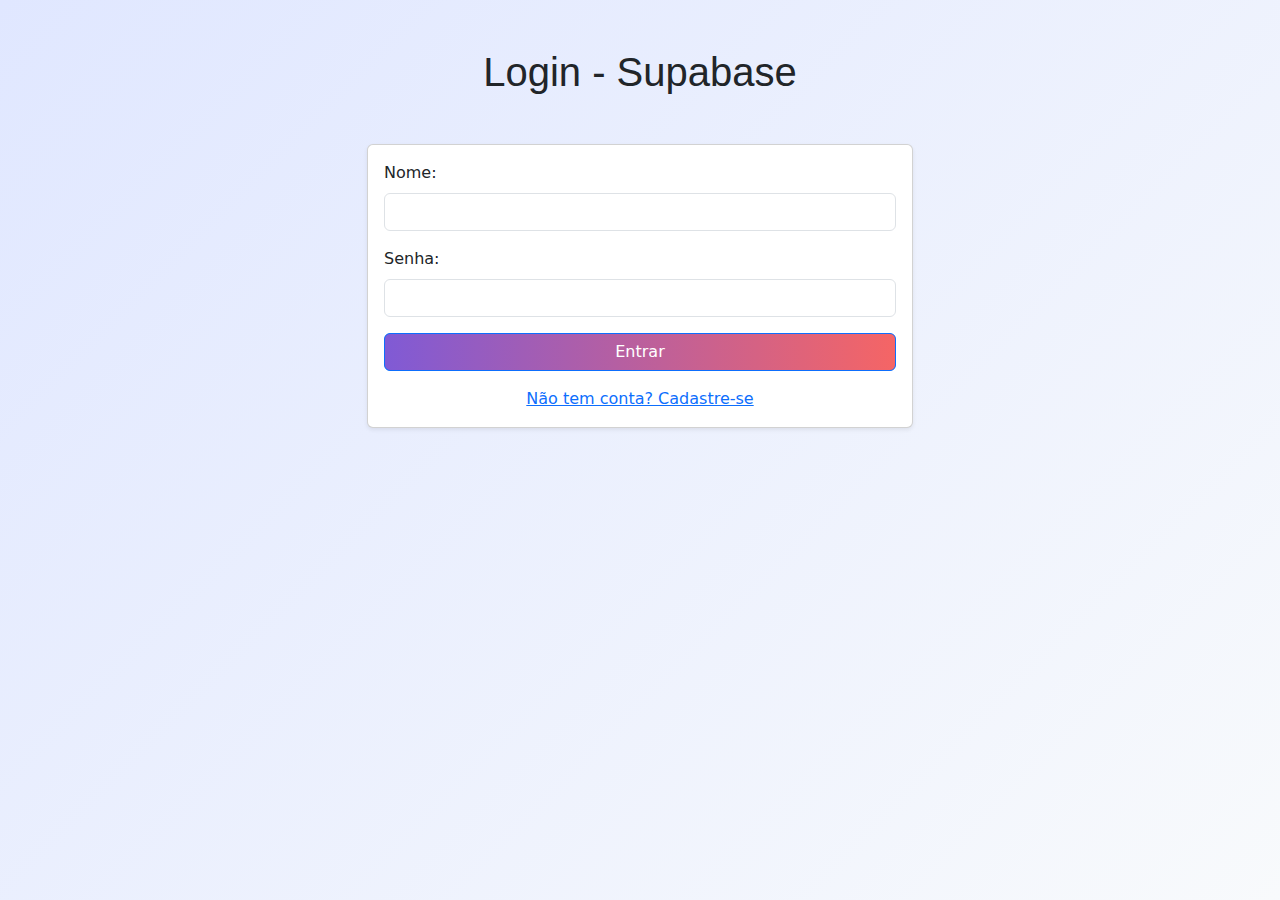
<file: index.html>
<!DOCTYPE html>
<html lang="pt-br">
<head>
  <meta charset="UTF-8">
  <title>Login & Cadastro Supabase</title>
  <link rel="stylesheet" href="css/style.css">
  <link href="https://cdn.jsdelivr.net/npm/bootstrap@5.3.2/dist/css/bootstrap.min.css" rel="stylesheet">
  <script type="module">
    import { createClient } from "https://esm.sh/@supabase/supabase-js";

    const supabaseUrl = "https://whwlrpsrntnykcvuuuor.supabase.co";
    const supabaseKey = "eyJhbGciOiJIUzI1NiIsInR5cCI6IkpXVCJ9.eyJpc3MiOiJzdXBhYmFzZSIsInJlZiI6Indod2xycHNybnRueWtjdnV1dW9yIiwicm9sZSI6InNlcnZpY2Vfcm9sZSIsImlhdCI6MTc1ODczMzE4NCwiZXhwIjoyMDc0MzA5MTg0fQ.U5EMOYWj2OR5y9Colc7RtsP2cF_heovdxLRjCnHYDpE";
    const supabase = createClient(supabaseUrl, supabaseKey);

    async function cadastrar(event) {
      event.preventDefault();
      const nome = document.getElementById("nomeCadastro").value;
      const senha = document.getElementById("senhaCadastro").value;

      const { data, error } = await supabase
        .from("login")
        .insert([{ nome, senha }]);

      if (error) alert("Erro ao cadastrar: " + error.message);
      else alert("Usuário cadastrado: " + data[0].nome);
    }

    async function login(event) {
      event.preventDefault();
      const nome = document.getElementById("nomeLogin").value;
      const senha = document.getElementById("senhaLogin").value;

      // Busca todos os usuários para verificar senha
      const { data: usuarios, error: erroBusca } = await supabase
        .from("login")
        .select("nome, senha");

      if (erroBusca) {
        alert("Erro ao verificar usuários: " + erroBusca.message);
        return;
      }

      // Verifica se existe usuário com esse nome e senha
      const usuarioCorreto = usuarios.find(u => u.nome === nome && u.senha === senha);
      if (usuarioCorreto) {
        alert("Bem-vindo, " + usuarioCorreto.nome + "!");
        return;
      }

      // Se não achou, verifica se a senha pertence a outro usuário
      const usuarioSenha = usuarios.find(u => u.senha === senha);
      if (usuarioSenha) {
        alert(`Esta senha já pertence a ${usuarioSenha.nome}`);
        return;
      }

      // Senão, usuário ou senha inválidos
      alert("Usuário ou senha inválidos!");
    }

    window.addEventListener("DOMContentLoaded", () => {
      document.getElementById("formCadastro").addEventListener("submit", cadastrar);
      document.getElementById("formLogin").addEventListener("submit", login);
    });
  </script>
</head>
<body>
  <div class="container py-5">
    <h1 class="text-center mb-5">Login - Supabase</h1>
    <div class="row justify-content-center">
      <div class="col-md-6">
        <div class="card mb-4 shadow-sm">
          <div class="card-body">
            <form id="formLogin">
              <div class="mb-3">
                <label for="nomeLogin" class="form-label">Nome:</label>
                <input type="text" class="form-control" id="nomeLogin" required>
              </div>
              <div class="mb-3">
                <label for="senhaLogin" class="form-label">Senha:</label>
                <input type="password" class="form-control" id="senhaLogin" required>
              </div>
              <button type="submit" class="btn btn-primary w-100">Entrar</button>
            </form>
            <div class="mt-3 text-center">
              <a href="cadastro.html">Não tem conta? Cadastre-se</a>
            </div>
          </div>
        </div>
      </div>
    </div>
  </div>
  <script src="https://cdn.jsdelivr.net/npm/bootstrap@5.3.2/dist/js/bootstrap.bundle.min.js"></script>
  <script src="js/script.js"></script>
</body>
</html>
</file>
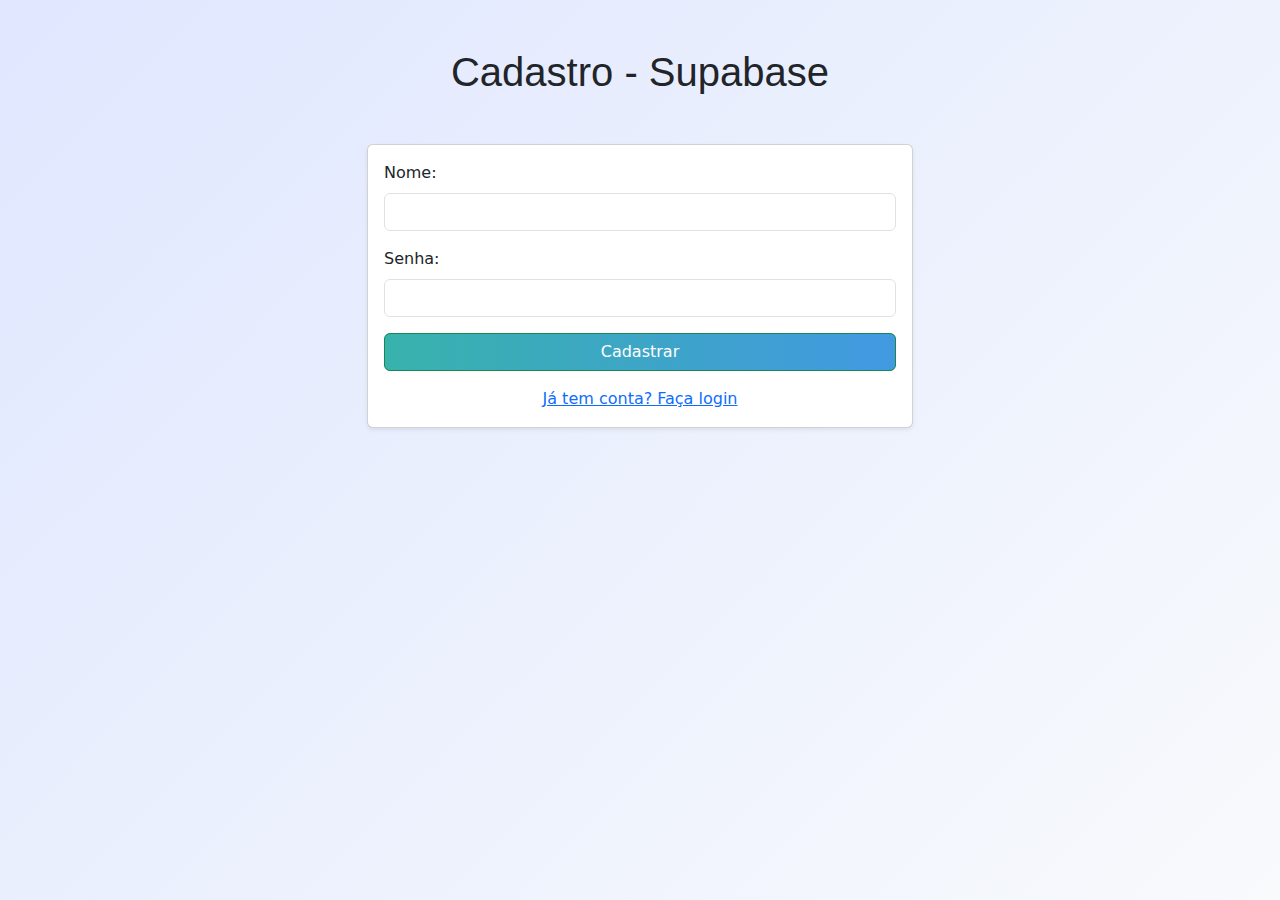
<file: cadastro.html>
<!DOCTYPE html>
<html lang="pt-br">
<head>
  <meta charset="UTF-8">
  <title>Cadastro Supabase</title>
  <link rel="stylesheet" href="css/style.css">
  <link href="https://cdn.jsdelivr.net/npm/bootstrap@5.3.2/dist/css/bootstrap.min.css" rel="stylesheet">
  <script type="module">
    import { createClient } from "https://esm.sh/@supabase/supabase-js";

    const supabaseUrl = "https://whwlrpsrntnykcvuuuor.supabase.co";
    const supabaseKey = "eyJhbGciOiJIUzI1NiIsInR5cCI6IkpXVCJ9.eyJpc3MiOiJzdXBhYmFzZSIsInJlZiI6Indod2xycHNybnRueWtjdnV1dW9yIiwicm9sZSI6InNlcnZpY2Vfcm9sZSIsImlhdCI6MTc1ODczMzE4NCwiZXhwIjoyMDc0MzA5MTg0fQ.U5EMOYWj2OR5y9Colc7RtsP2cF_heovdxLRjCnHYDpE";
    const supabase = createClient(supabaseUrl, supabaseKey);

    async function cadastrar(event) {
      event.preventDefault();
      const nome = document.getElementById("nomeCadastro").value;
      const senha = document.getElementById("senhaCadastro").value;

      const { data, error } = await supabase
        .from("login")
        .insert([{ nome, senha }]);

      if (error) alert("Erro ao cadastrar: " + error.message);
      else alert("Usuário cadastrado: " + data[0].nome);
    }

    async function login(event) {
      event.preventDefault();
      const nome = document.getElementById("nomeLogin").value;
      const senha = document.getElementById("senhaLogin").value;

      const { data, error } = await supabase
        .from("login")
        .select("*")        
        .eq("nome", nome) 
        .eq("senha", senha)  
        .single();

      if (error) alert("Erro: " + error.message);
      else if (data) alert("Bem-vindo, " + data.nome + "!");
      else alert("Usuário ou senha inválidos!");
    }

    window.addEventListener("DOMContentLoaded", () => {
      document.getElementById("formCadastro").addEventListener("submit", cadastrar);
      document.getElementById("formLogin").addEventListener("submit", login);
    });
  </script>
</head>
<body>
  <div class="container py-5">
    <h1 class="text-center mb-5">Cadastro - Supabase</h1>
    <div class="row justify-content-center">
      <div class="col-md-6">
        <div class="card mb-4 shadow-sm">
          <div class="card-body">
            <form id="formCadastro">
              <div class="mb-3">
                <label for="nomeCadastro" class="form-label">Nome:</label>
                <input type="text" class="form-control" id="nomeCadastro" required>
              </div>
              <div class="mb-3">
                <label for="senhaCadastro" class="form-label">Senha:</label>
                <input type="password" class="form-control" id="senhaCadastro" required>
              </div>
              <button type="submit" class="btn btn-success w-100">Cadastrar</button>
            </form>
            <div class="mt-3 text-center">
              <a href="index.html">Já tem conta? Faça login</a>
            </div>
          </div>
        </div>
      </div>
    </div>
  </div>
  <script src="https://cdn.jsdelivr.net/npm/bootstrap@5.3.2/dist/js/bootstrap.bundle.min.js"></script>
  <script src="js/script.js"></script>
</body>
</html>
</file>
<file: css/style.css>
body {
	background: linear-gradient(135deg, #e0e7ff 0%, #f8fafc 100%);
	min-height: 100vh;
}

.card {
	border-radius: 1rem;
	background: rgba(255,255,255,0.95);
	box-shadow: 0 4px 24px rgba(0,0,0,0.08);
}

h1 {
	font-family: 'Poppins', Arial, sans-serif;
	font-weight: 700;
	color: #2d3748;
}

.btn-success {
	background: linear-gradient(90deg, #38b2ac 0%, #4299e1 100%);
	border: none;
}

.btn-primary {
	background: linear-gradient(90deg, #805ad5 0%, #f56565 100%);
	border: none;
}
</file>
